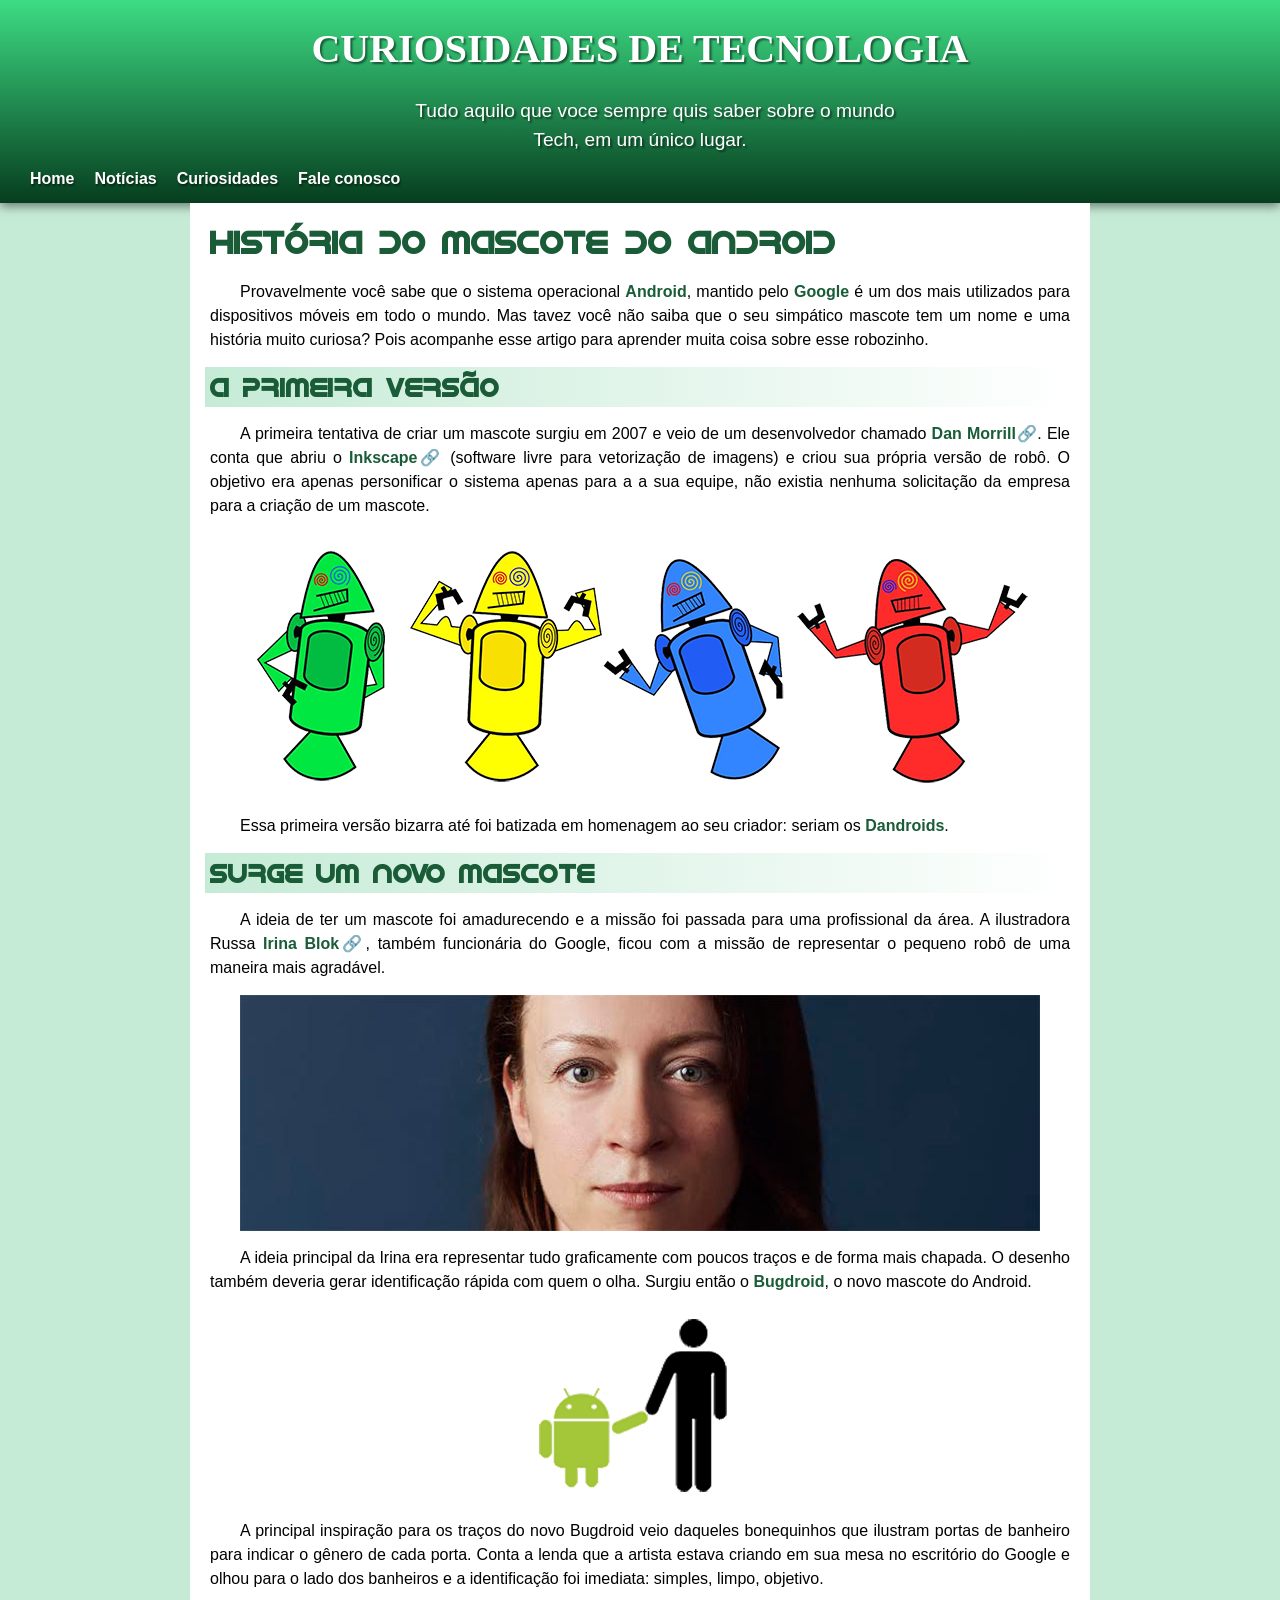
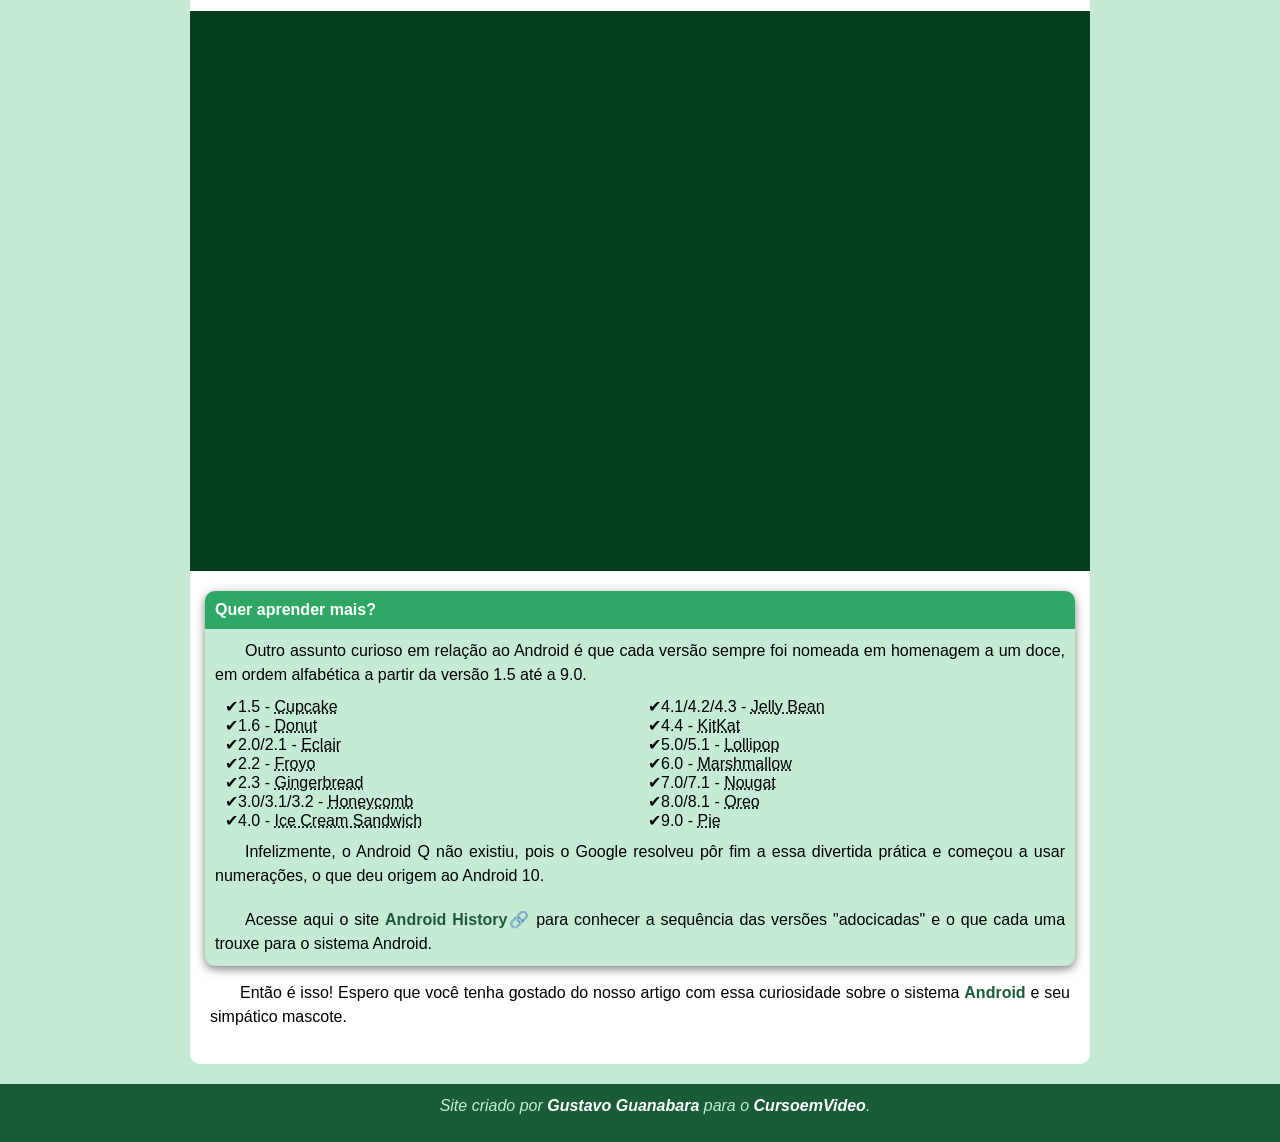
<file: desafios/primeiro/index.html>
<!DOCTYPE html>
<html lang="pt-br">
<head>
    <meta charset="UTF-8">
    <meta name="viewport" content="width=device-width, initial-scale=1.0">
    <title>Projeto Desafio</title>
    <link rel="shortcut icon" href="/imagens/favicon.ico" type="image/x-icon">
    <link rel="stylesheet" href="style.css">
</head>
<body>
    <header>
        <h1>CURIOSIDADES DE TECNOLOGIA</h1>
        <p id="descricao">Tudo aquilo que voce sempre quis saber sobre o mundo<br>Tech, em um único lugar.</p>
        <nav>
            <ul>
                <li><a href="#">Home</a></li>
                <li><a href="#">Notícias</a></li>
                <li><a href="#">Curiosidades</a></li>
                <li><a href="#">Fale conosco</a></li>
            </ul>
        </nav>
    </header>
    <main>
        <article>
            <h2 class="fonte">História do Mascote do Android</h2>
            <p>Provavelmente você sabe que o sistema operacional <span>Android</span>, mantido pelo <span>Google</span> é um dos mais utilizados para dispositivos móveis em todo o mundo. Mas tavez você não saiba que o seu simpático mascote tem um nome e uma história muito curiosa? Pois acompanhe esse artigo para aprender muita coisa sobre esse robozinho.</p>
            <h3 class="fonte">A primeira versão</h3>
            <p>A primeira tentativa de criar um mascote surgiu em 2007 e veio de um desenvolvedor chamado <a class="especial" href="https://pt.wikipedia.org/wiki/Dan_Morrill" target="_blank" rel="noopener noreferrer">Dan Morrill</a>. Ele conta que abriu o <a class="especial" href="https://inkscape.org/" target="_blank" rel="noopener noreferrer">Inkscape</a> (software livre para vetorização de imagens) e criou sua própria versão de robô. O objetivo era apenas personificar o sistema apenas para a a sua equipe, não existia nenhuma solicitação da empresa para a criação de um mascote.</p>
            <picture>
                <source media="(max-width: 758px)" srcset="imagens/dan-droids-pq.png">
                <img class="imgespecial" src="imagens/dan-droids.png" alt="dandroids">
            </picture>
            <p>Essa primeira versão bizarra até foi batizada em homenagem ao seu criador: seriam os <span>Dandroids</span>.</p>
            <h3 class="fonte">Surge um novo mascote</h3>
            <p>A ideia de ter um mascote foi amadurecendo e a missão foi passada para uma profissional da área. A ilustradora Russa <a class="especial" href="https://pt.wikipedia.org/wiki/Irina_Blok" target="_blank" rel="noopener noreferrer">Irina Blok</a>, também funcionária do Google, ficou com a missão de representar o pequeno robô de uma maneira mais agradável.</p>
            <picture>
                <source media="(max-width: 758px)" srcset="imagens/irina-blok-pq.jpg">
                <img class="imgespecial" src="imagens/irina-blok.jpg" alt="Irina">
            </picture>
            <p>A ideia principal da Irina era representar tudo graficamente com poucos traços e de forma mais chapada. O desenho também deveria gerar identificação rápida com quem o olha. Surgiu então o <span>Bugdroid</span>, o novo mascote do Android.</p>
            <img id="imgbug" src="imagens/bugdroid.png" alt="bugdroid">
            <p>A principal inspiração para os traços do novo Bugdroid veio daqueles bonequinhos que ilustram portas de banheiro para indicar o gênero de cada porta. Conta a lenda que a artista estava criando em sua mesa no escritório do Google e olhou para o lado dos banheiros e a identificação foi imediata: simples, limpo, objetivo.</p>
            <div class="video">
               <iframe
                    width="560"
                    height="315"
                    src="https://www.youtube-nocookie.com/embed/l2UDgpLz20M"
                    title="YouTube video player"
                    frameborder="0"
                    allow="accelerometer; autoplay; clipboard-write; encrypted-media; gyroscope; picture-in-picture; web-share"
                    allowfullscreen>
                </iframe>
            </div>
            <aside>
                <h4>Quer aprender mais?</h4>
                <p>Outro assunto curioso em relação ao Android é que cada versão sempre foi nomeada em homenagem a um doce, em ordem alfabética a partir da versão 1.5 até a 9.0.</p>
                <ul>
                    <li>1.5 - <abbr title="Bolo de copo">Cupcake</abbr></li>
                    <li>1.6 - <abbr title="Rosquinha">Donut</abbr></li>  
                    <li>2.0/2.1 - <abbr title="Bomba">Eclair</abbr></li>
                    <li>2.2 - <abbr title="Iogurte Congelado">Froyo</abbr></li>
                    <li>2.3 - <abbr title="Biscoito de Gengibre">Gingerbread</abbr></li>
                    <li>3.0/3.1/3.2 - <abbr title="Favo de Mel">Honeycomb</abbr></li>
                    <li>4.0 - <abbr title="Sanduíche de sorvete">Ice Cream Sandwich</abbr></li>
                    <li>4.1/4.2/4.3 - <abbr title="Jujuba">Jelly Bean</abbr></li>
                    <li>4.4 - <abbr title="KitKat">KitKat</abbr></li>
                    <li>5.0/5.1 - <abbr title="Pirulito">Lollipop</abbr></li>
                    <li>6.0 - <abbr title="Marshmallow">Marshmallow</abbr></li>
                    <li>7.0/7.1 - <abbr title="Torrone">Nougat</abbr></li>
                    <li>8.0/8.1 - <abbr title="">Oreo</abbr></li>
                    <li>9.0 - <abbr title="Torta">Pie</abbr></li>  
                </ul>
                <p>Infelizmente, o Android Q não existiu, pois o Google resolveu pôr fim a essa divertida prática e começou a usar numerações, o que deu origem ao Android 10.</p>
                <p>Acesse aqui o site <a  class="especial" href="https://en.wikipedia.org/wiki/Android_version_history" target="_blank" rel="noopener noreferrer">Android History</a> para conhecer a sequência das versões "adocicadas" e o que cada uma trouxe para o sistema Android.</p>
            </aside>
            <p style="padding-bottom: 35px;">Então é isso! Espero que você tenha gostado do nosso artigo com essa curiosidade sobre o sistema <span>Android</span> e seu simpático mascote.</p>
        </article>
    </main>
    <footer>
        <p id="pfooter">Site criado por <span class="sfooter">Gustavo Guanabara</span> para o <span class="sfooter">CursoemVideo</span>.</p>
    </footer>


</body>
</html>
</file>
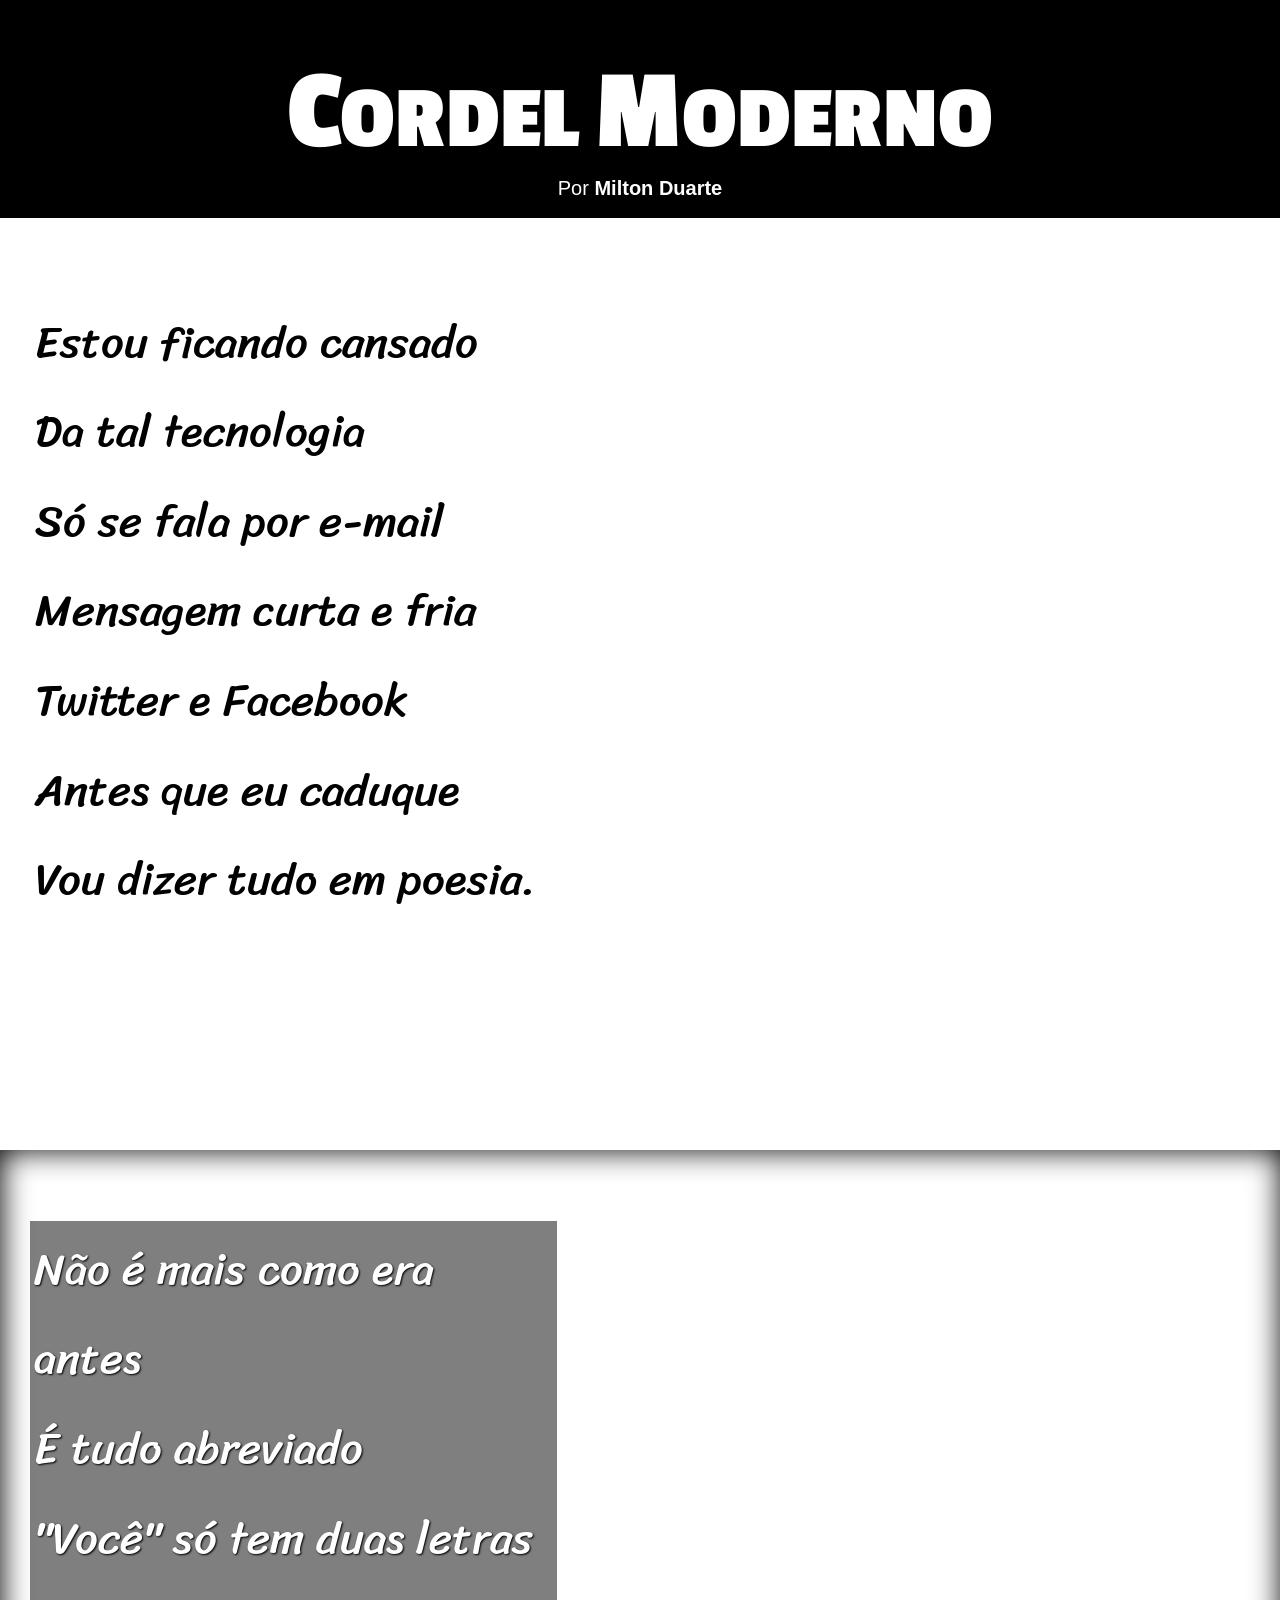
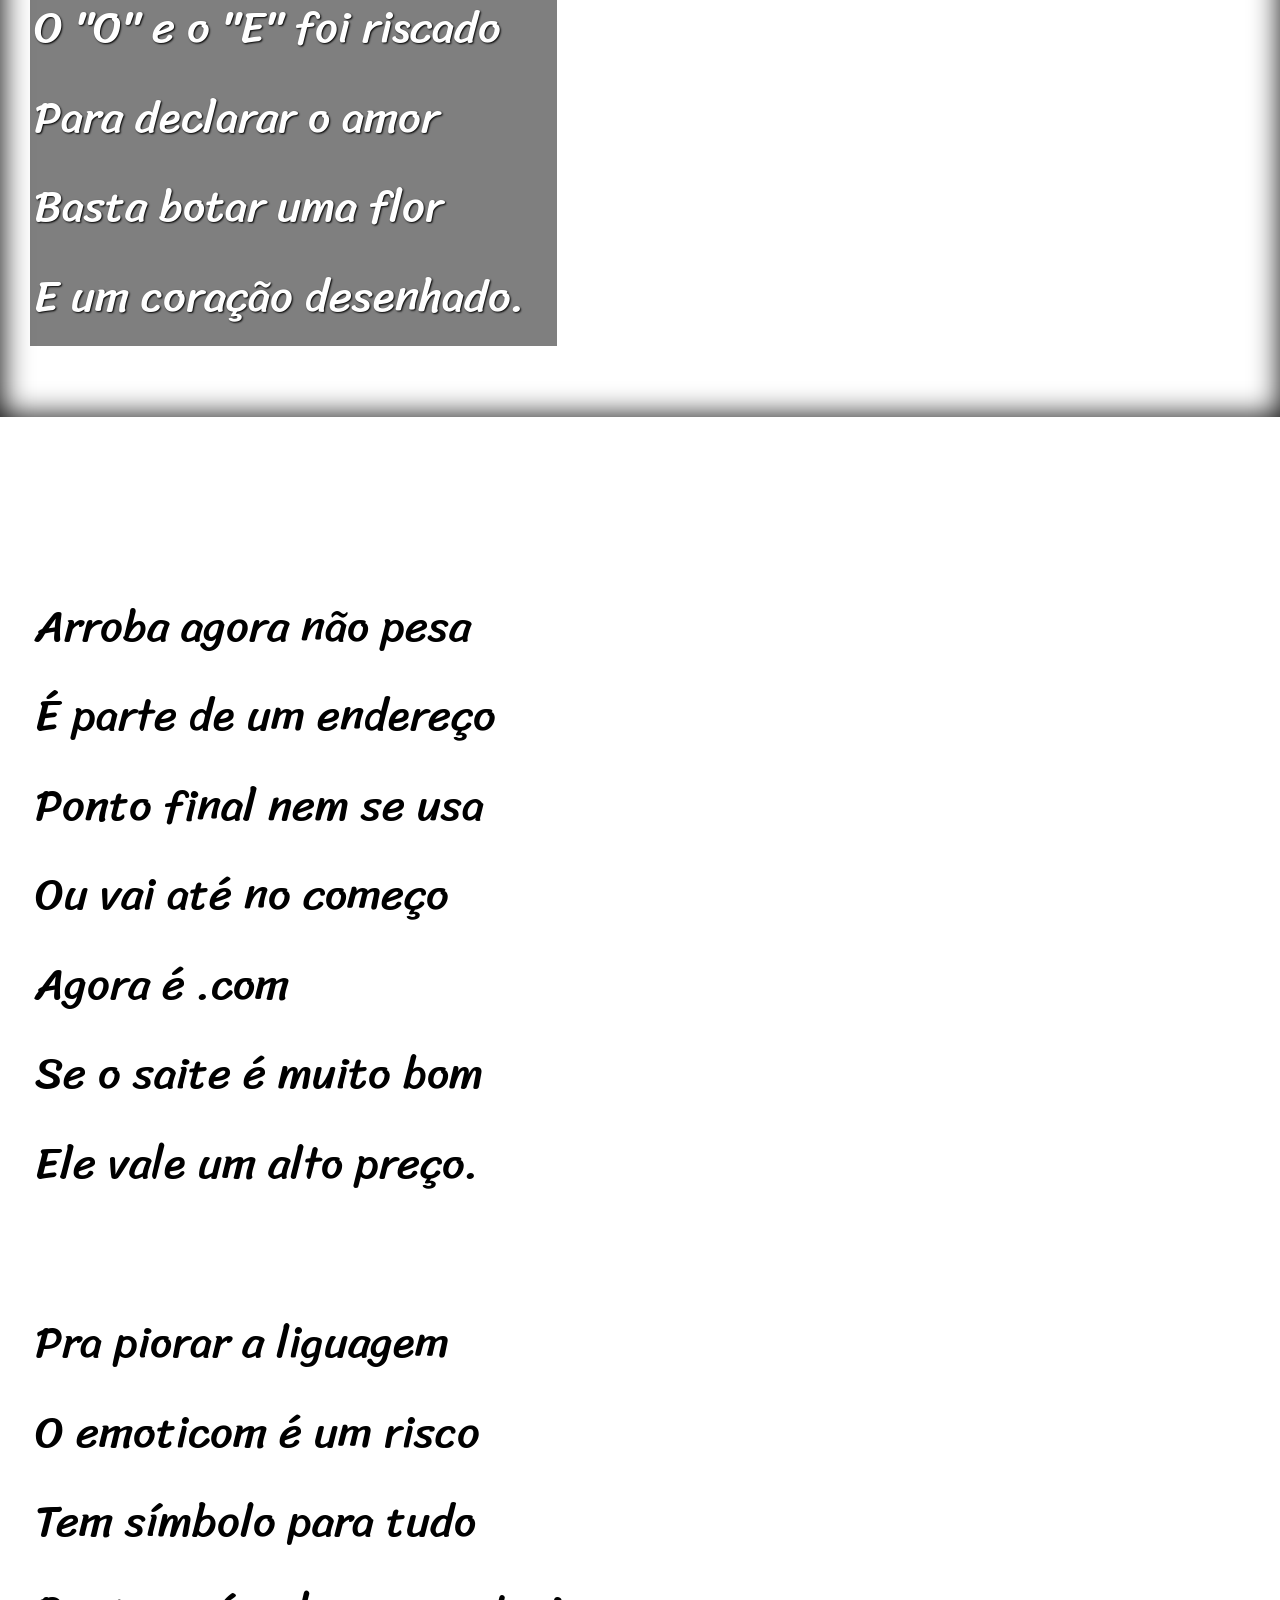
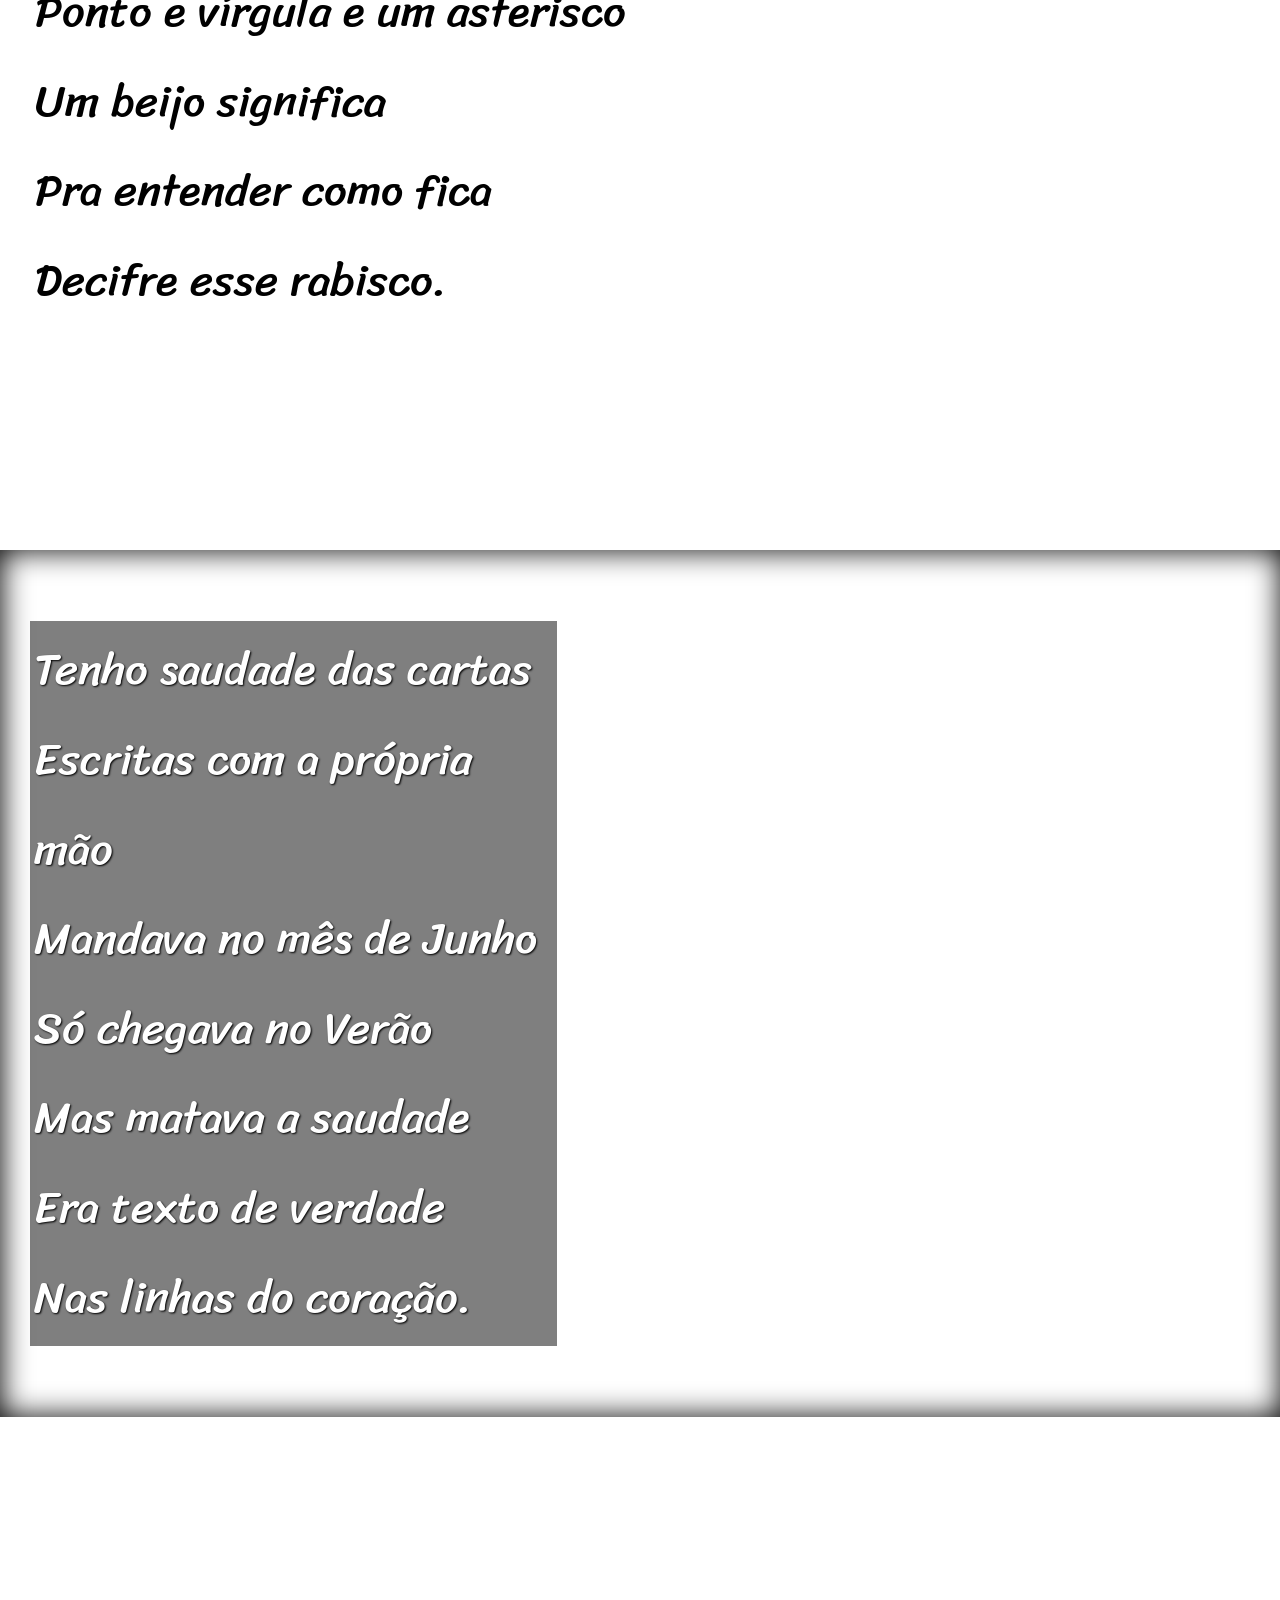
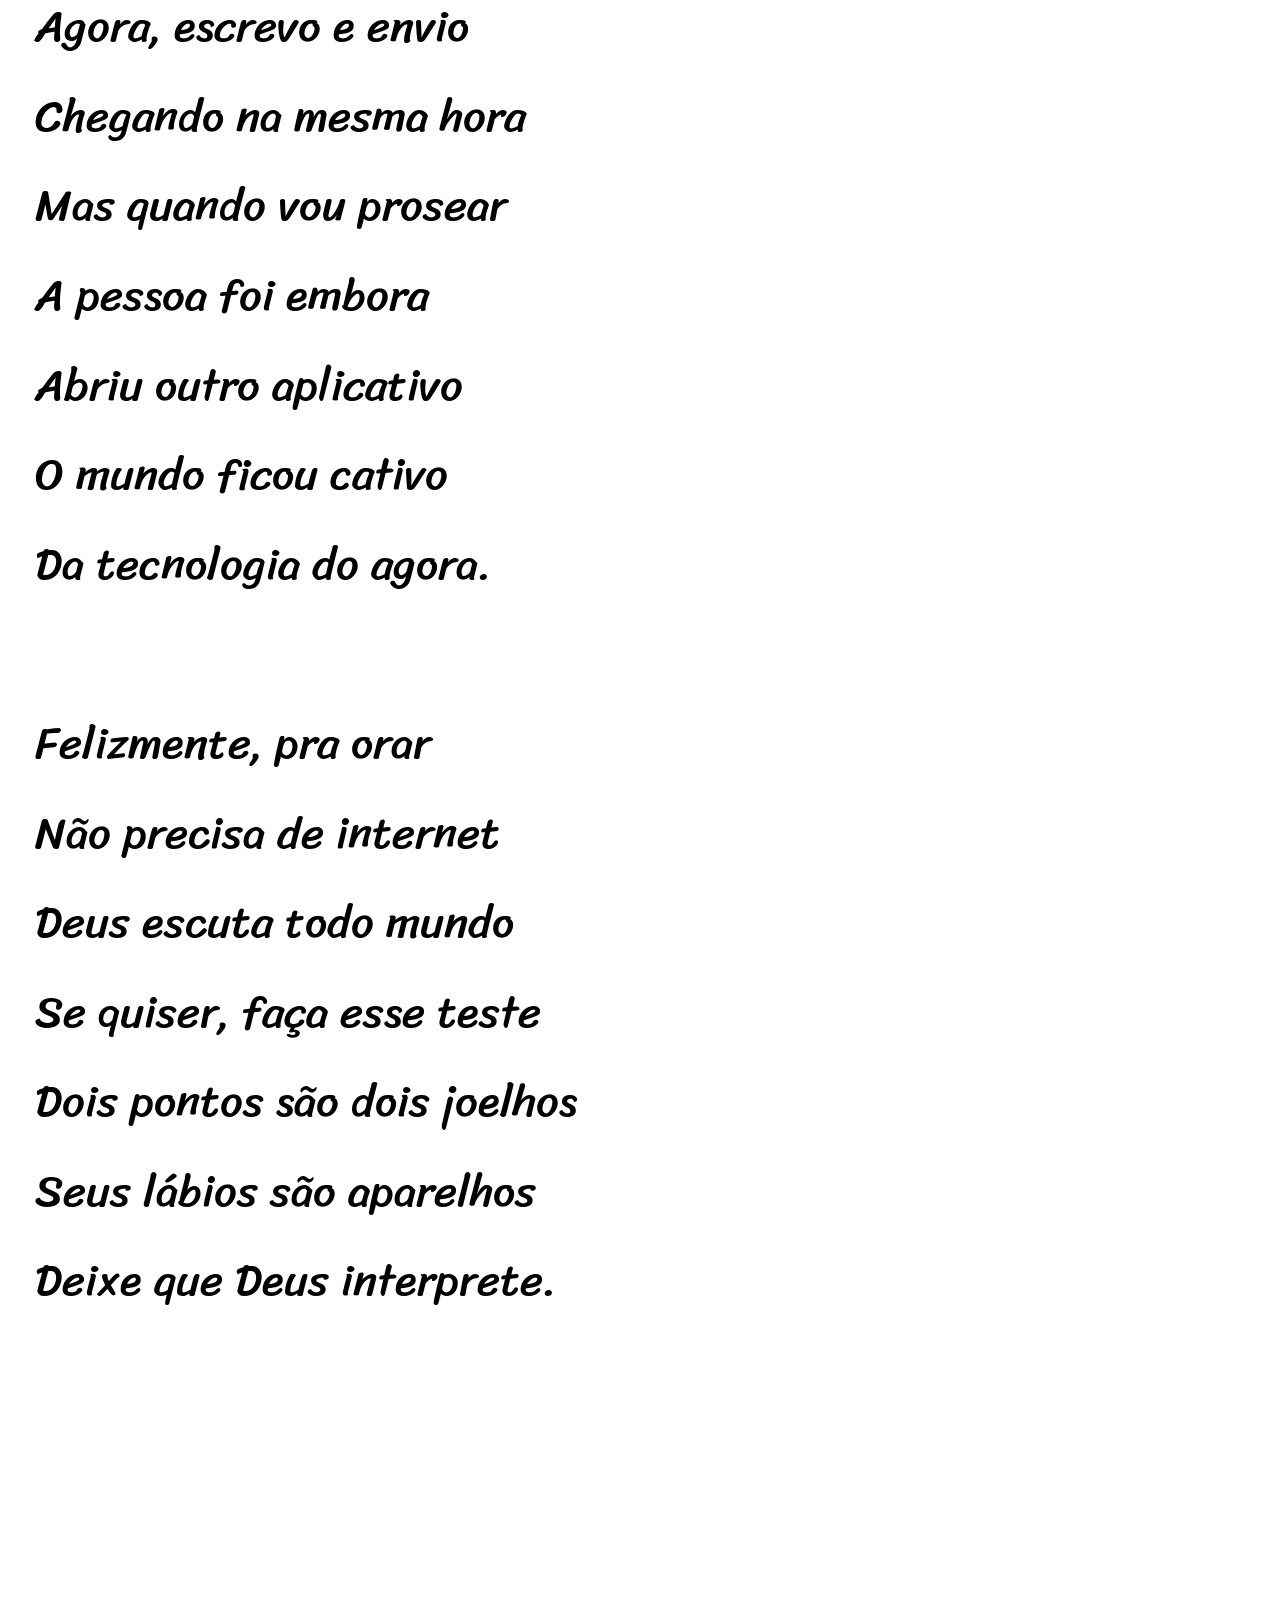
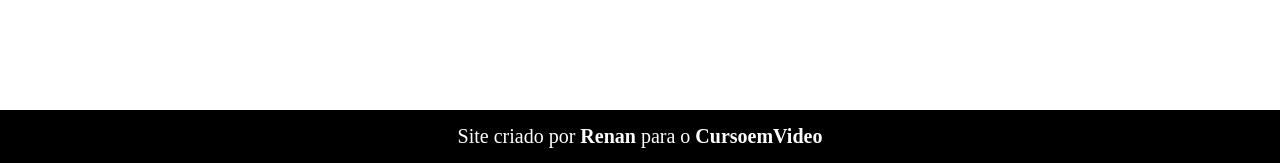
<file: desafios/segundo-cordel/index.html>
<!DOCTYPE html>
<html lang="pt-br">
<head>
    <meta charset="UTF-8">
    <meta name="viewport" content="width=device-width, initial-scale=1.0">
    <title>Cordel Moderno Renan</title>
    <link rel="stylesheet" href="style.css">
    <link rel="preconnect" href="https://fonts.googleapis.com">
    <link rel="preconnect" href="https://fonts.gstatic.com" crossorigin>
    <link href="https://fonts.googleapis.com/css2?family=Passion+One:wght@400;700;900&display=swap" rel="stylesheet">
    <link rel="preconnect" href="https://fonts.googleapis.com">
    <link rel="preconnect" href="https://fonts.gstatic.com" crossorigin>
    <link href="https://fonts.googleapis.com/css2?family=Passion+One:wght@400;700;900&family=Sriracha&display=swap" rel="stylesheet">
</head>
<body>
   <header>
        <h1><span class="maior">C</span>ORDEL <span class="maior">M</span>ODERNO</h1>
        <p id="autor">Por <a href="https://www.recantodasletras.com.br/poesias/3186743" target="_blank">Milton Duarte</a></p>
   </header> 



   <main>
        <div>
            <p>
                Estou ficando cansado <br>
                Da tal tecnologia <br>
                Só se fala por e-mail <br>
                Mensagem curta e fria <br>
                Twitter e Facebook <br>
                Antes que eu caduque <br>
                Vou dizer tudo em poesia.
            </p>
        </div>
        <div class="fundo" id="f1">
            <p class="escuro">
                Não é mais como era antes <br>
                É tudo abreviado <br>
                "Você" só tem duas letras <br>
                O "O" e o "E" foi riscado <br>
                Para declarar o amor <br>
                Basta botar uma flor <br>
                E um coração desenhado.
            </p>
        </div>
        <div>
            <p>
                Arroba agora não pesa <br>
                É parte de um endereço <br>
                Ponto final nem se usa <br>
                Ou vai até no começo <br>
                Agora é .com <br>
                Se o saite é muito bom <br>
                Ele vale um alto preço.
                <br> <br>
                Pra piorar a liguagem <br>
                O emoticom é um risco <br>
                Tem símbolo para tudo <br>
                Ponto e vírgula e um asterisco <br>
                Um beijo significa <br>
                Pra entender como fica <br>
                Decifre esse rabisco. <br>
            </p>
        </div>
        <div class="fundo" id="f2">
            <p class="escuro">
                Tenho saudade das cartas <br>
                Escritas com a própria mão <br>
                Mandava no mês de Junho <br>
                Só chegava no Verão <br>
                Mas matava a saudade <br>
                Era texto de verdade <br>
                Nas linhas do coração.
            </p>
        </div>
        <div>
            <p>
                Agora, escrevo e envio <br>
                Chegando na mesma hora <br>
                Mas quando vou prosear <br>
                A pessoa foi embora <br>
                Abriu outro aplicativo <br>
                O mundo ficou cativo <br>
                Da tecnologia do agora.
                <br> <br>
                Felizmente, pra orar <br>
                Não precisa de internet <br>
                Deus escuta todo mundo <br>
                Se quiser, faça esse teste <br>
                Dois pontos são dois joelhos <br>
                Seus lábios são aparelhos <br>
                Deixe que Deus interprete.
            </p>
        </div>
   </main>



   <footer>
        <p>Site criado por <a href="https://github.com/prabrisa" target="_blank">Renan</a> para o <a href="https://www.cursoemvideo.com/" target="_blank">CursoemVideo</a></p>
   </footer>
</body>
</html>
</file>
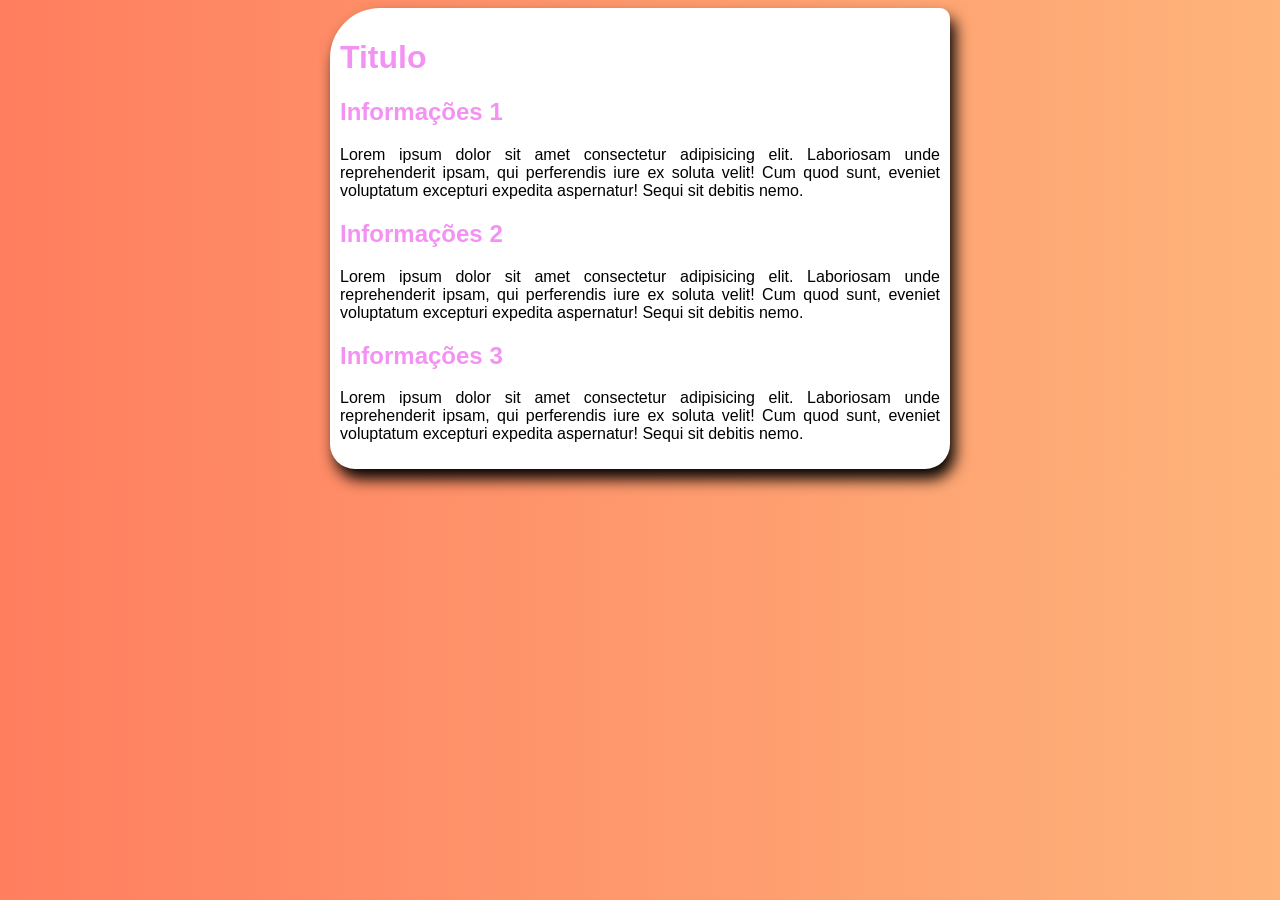
<file: exercicios/aula 13 gustavo gunaraoaba/index.html>
<!DOCTYPE html>
<html lang="en">
<head>
    <meta charset="UTF-8">
    <meta name="viewport" content="width=device-width, initial-scale=1.0">
    <title>Document</title>
    <link rel="stylesheet" href="style.css">
</head>
<body>
    <main>
        <h1>Titulo</h1>
        <h2>Informações 1</h2>
        <p>Lorem ipsum dolor sit amet consectetur adipisicing elit. Laboriosam unde reprehenderit ipsam, qui perferendis iure ex soluta velit! Cum quod sunt, eveniet voluptatum excepturi expedita aspernatur! Sequi sit debitis nemo.</p>
        <h2>Informações 2</h2>
        <p>Lorem ipsum dolor sit amet consectetur adipisicing elit. Laboriosam unde reprehenderit ipsam, qui perferendis iure ex soluta velit! Cum quod sunt, eveniet voluptatum excepturi expedita aspernatur! Sequi sit debitis nemo.</p>
        <h2>Informações 3</h2>
        <p>Lorem ipsum dolor sit amet consectetur adipisicing elit. Laboriosam unde reprehenderit ipsam, qui perferendis iure ex soluta velit! Cum quod sunt, eveniet voluptatum excepturi expedita aspernatur! Sequi sit debitis nemo.</p>
    </main>
</body>
</html>
</file>
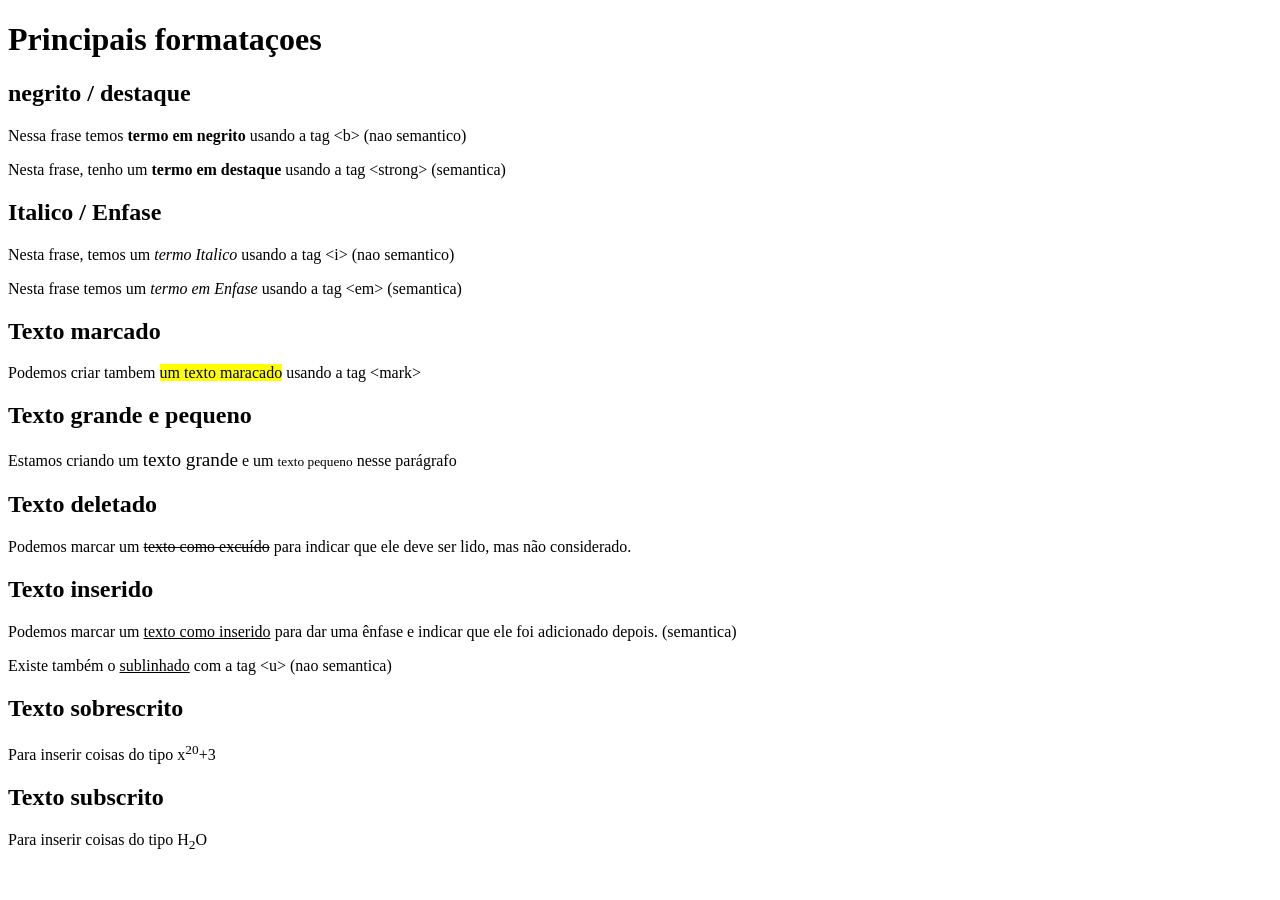
<file: exercicios/ex008/index.html>
<!DOCTYPE html>
<html lang="en">
<head>
    <meta charset="UTF-8">
    <meta name="viewport" content="width=device-width, initial-scale=1.0">
    <title>Document</title>
</head>
<body>
    <h1>Principais formataçoes</h1>
    <h2>negrito / destaque</h2>
    <p>Nessa frase temos <b>termo em negrito</b> usando a tag &lt;b&gt; (nao semantico)</p>
    <p>Nesta frase, tenho um <strong>termo em destaque</strong> usando a tag &lt;strong&gt; (semantica)</p>
    <h2>Italico / Enfase</h2>
    <p>Nesta frase, temos um <i>termo Italico</i> usando a tag &lt;i&gt; (nao semantico)</p>
    <p>Nesta frase temos um <em>termo em Enfase</em> usando a tag &lt;em&gt; (semantica)</p>
    <h2>Texto marcado</h2>
    <p>Podemos criar tambem <mark>um texto maracado</mark> usando a tag &lt;mark&gt;</p>
    <h2>Texto grande e pequeno</h2>
    <p>Estamos criando um <big>texto grande</big> e um <small>texto pequeno</small> nesse parágrafo</p>
    <h2>Texto deletado</h2>
    <p>Podemos marcar um <del>texto como excuído</del> para indicar que ele deve ser lido, mas não considerado.</p>
    <h2>Texto inserido</h2>
    <p>Podemos marcar um <ins>texto como inserido</ins> para dar uma ênfase e indicar que ele foi adicionado depois. (semantica)</p>
    <p>Existe também o <u>sublinhado</u> com a tag &lt;u&gt; (nao semantica)</p>
    <h2>Texto sobrescrito</h2>
    <p>Para inserir coisas do tipo x<sup>20</sup>+3</p>
    <h2>Texto subscrito</h2>
    <p>Para inserir coisas do tipo H<sub>2</sub>O</p>
</body>
</html>
</file>
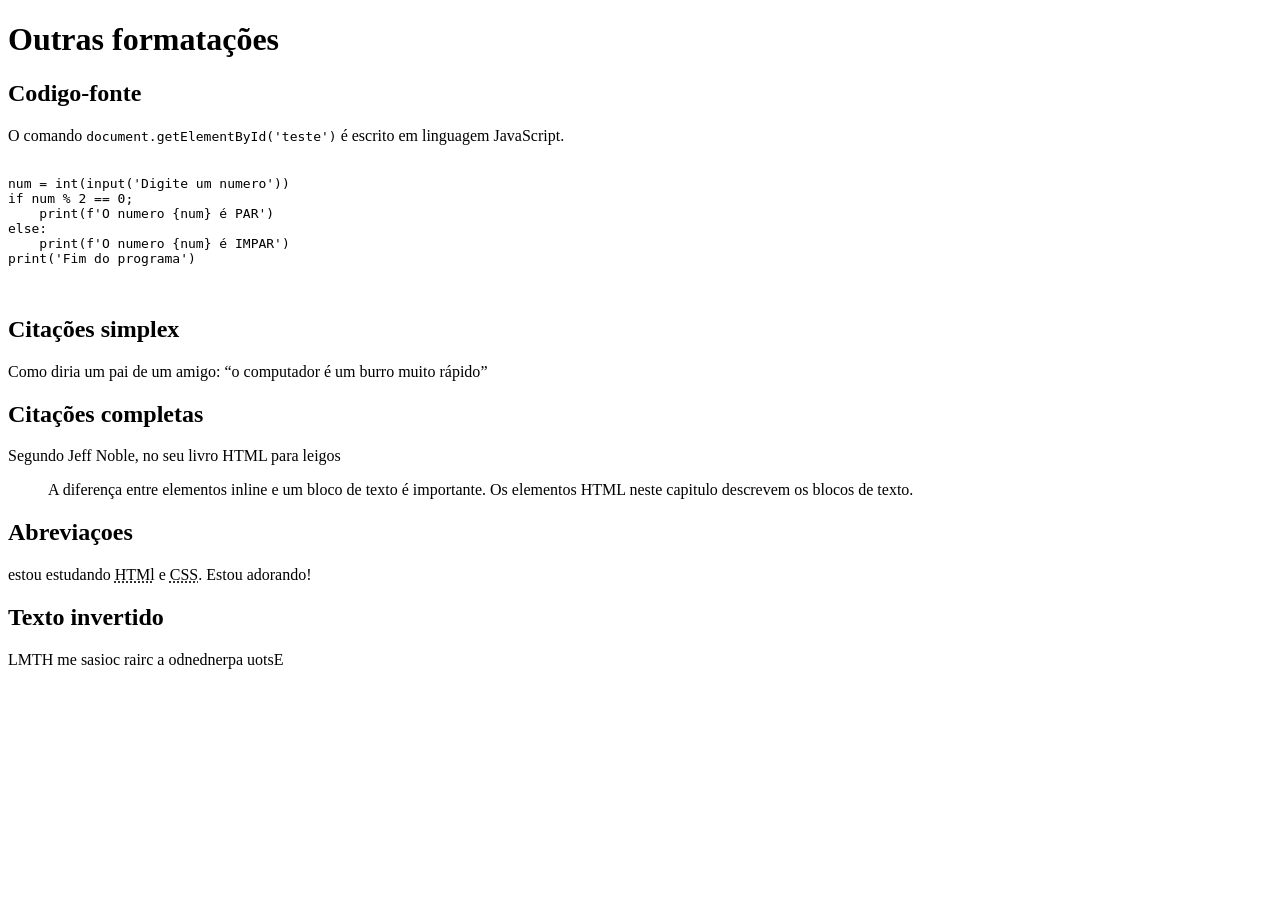
<file: exercicios/ex009/index.html>
<!DOCTYPE html>
<html lang="en">
<head>
    <meta charset="UTF-8">
    <meta name="viewport" content="width=device-width, initial-scale=1.0">
    <title>Document</title>
</head>
<body>
    <h1>Outras formatações</h1>
    <h2>Codigo-fonte</h2>
    <p>O comando <code>document.getElementById('teste')</code> é escrito em linguagem JavaScript.</p>
    <pre>
        <code>
num = int(input('Digite um numero'))
if num % 2 == 0;
    print(f'O numero {num} é PAR')
else:
    print(f'O numero {num} é IMPAR')
print('Fim do programa')
        </code>
    </pre>
    <h2>Citações simplex</h2>
    <p>Como diria um pai de um amigo: <q>o computador é um burro muito rápido</q></p>
    <h2>Citações completas</h2>
    <p>Segundo Jeff Noble, no seu livro HTML para leigos</p>
    <blockquote>
        A diferença entre elementos inline e um bloco de texto é importante. Os elementos HTML neste capitulo descrevem os blocos de texto.
    </blockquote>
    <h2>Abreviaçoes</h2>
    <p>estou estudando <abbr title="HyperText Markup Language">HTMl</abbr> e <abbr title="Cascading Style Sheets">CSS</abbr>. Estou adorando!</p>
    <h2>Texto invertido</h2>
    <p><bdo dir="rtl">Estou aprendendo a criar coisas em HTML</bdo></p>
</body>
</html>
</file>
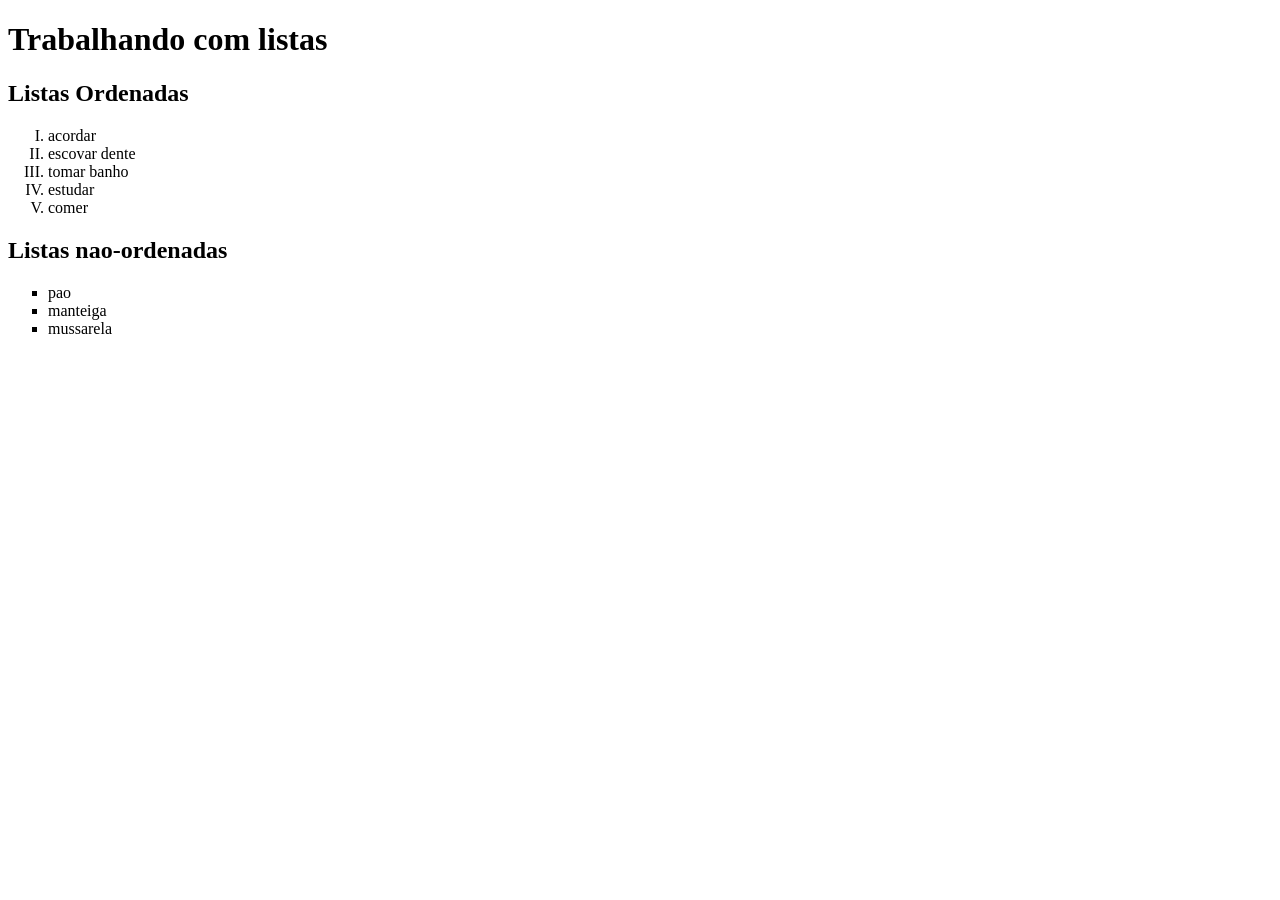
<file: exercicios/ex010/index.html>
<!DOCTYPE html>
<html lang="en">
<head>
    <meta charset="UTF-8">
    <meta name="viewport" content="width=device-width, initial-scale=1.0">
    <title>Listas</title>
</head>
<body>
    <h1>Trabalhando com listas</h1>
    <h2>Listas Ordenadas</h2>
    <ol type="I"> 
        <li>acordar</li>
        <li>escovar dente</li>
        <li>tomar banho</li>
        <li>estudar</li>
        <li>comer</li>
    </ol>
    <h2>Listas nao-ordenadas</h2>
    <ul type="square">
        <li>pao</li>
        <li>manteiga</li>
        <li>mussarela</li>
    </ul>
</body>
</html>
</file>
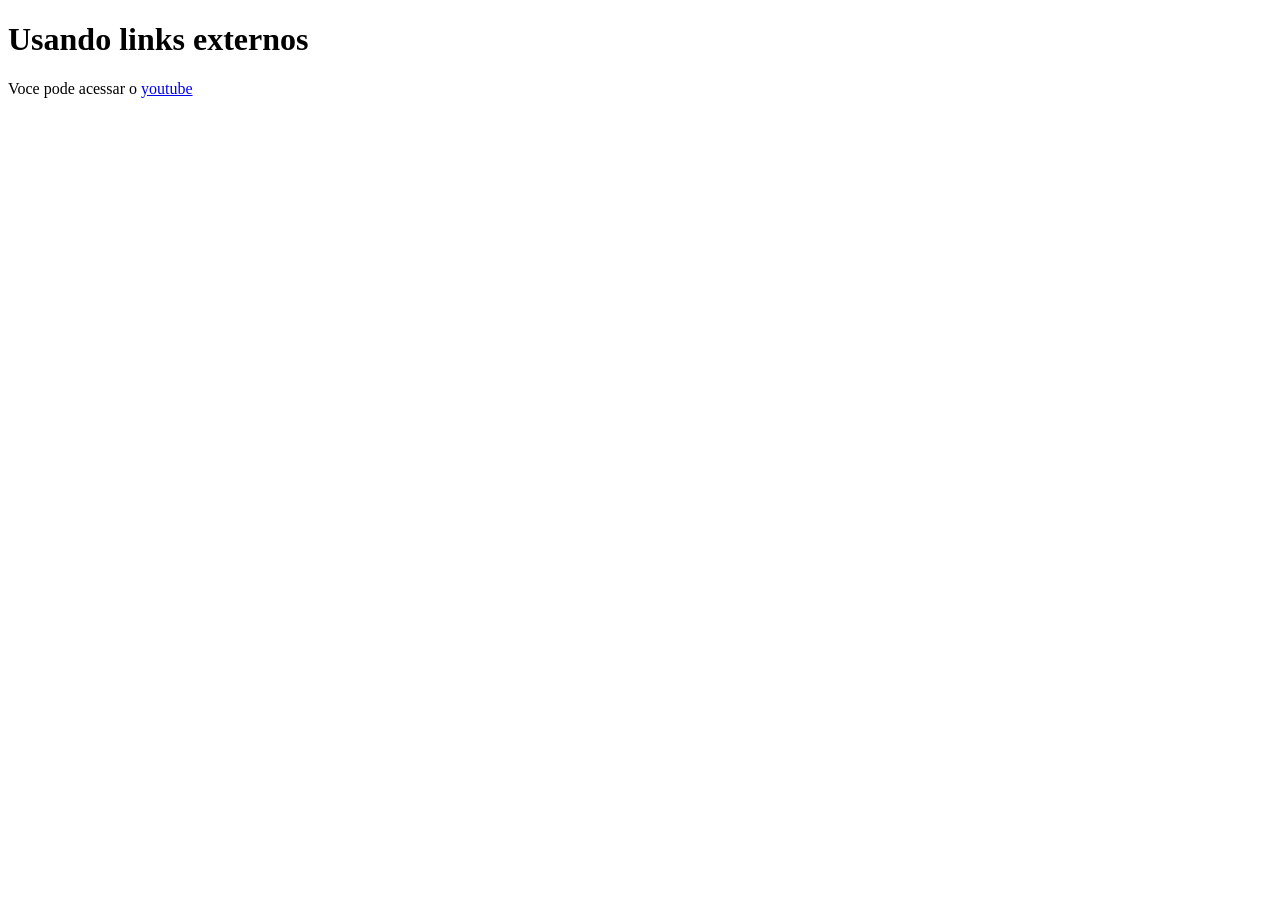
<file: exercicios/ex011/index.html>
<!DOCTYPE html>
<html lang="en">
<head>
    <meta charset="UTF-8">
    <meta name="viewport" content="width=device-width, initial-scale=1.0">
    <title>Document</title>
</head>
<body>
    <h1>Usando links externos</h1>
    <p>Voce pode acessar o <a href="https://www.youtube.com/?gl=BR&hl=pt" target="_blank" rel="external">youtube</a></p>
</body>
</html>
</file>
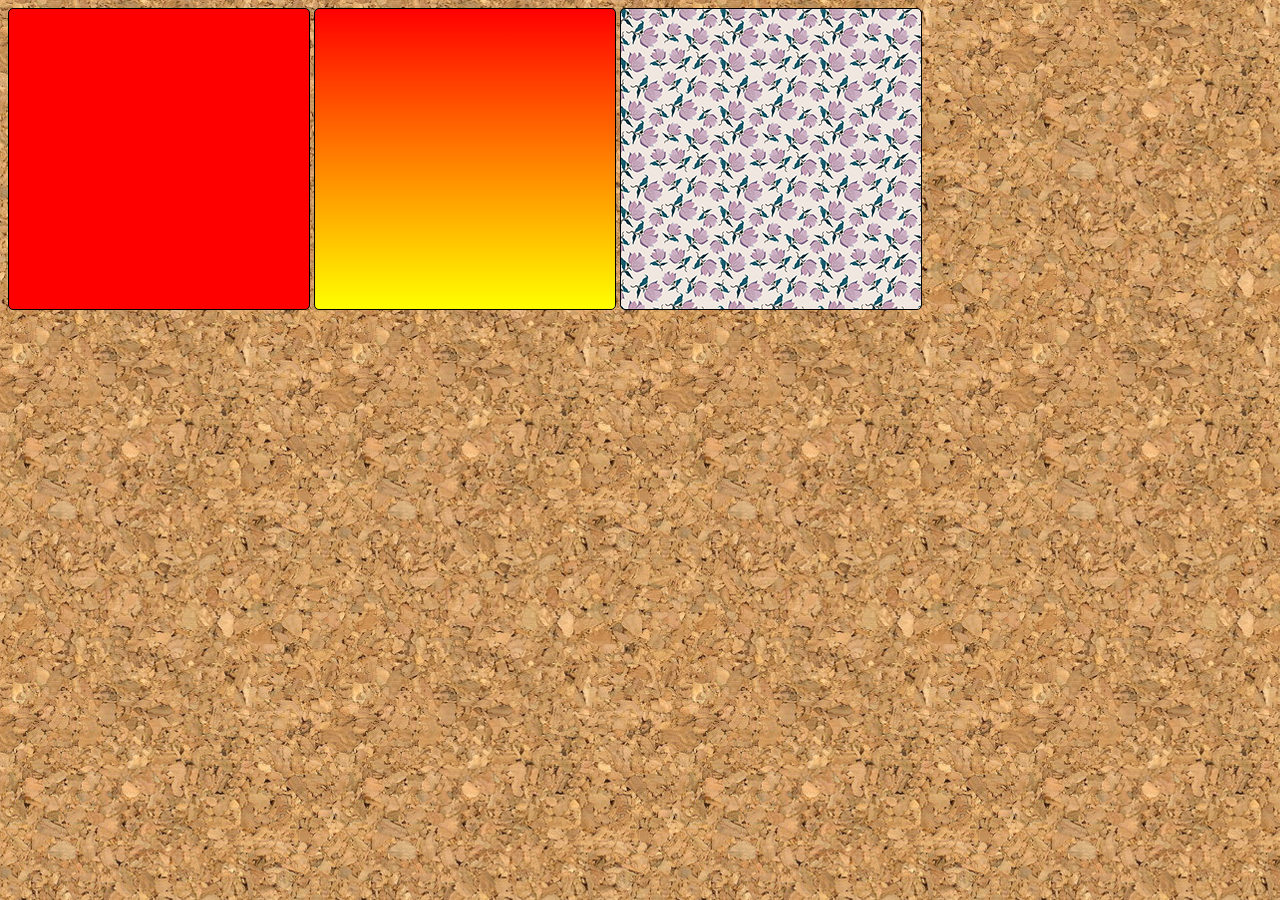
<file: exercicios/ex22 - modulo 3/index.html>
<!DOCTYPE html>
<html lang="pt-br">
<head>
    <meta charset="UTF-8">
    <meta name="viewport" content="width=device-width, initial-scale=1.0">
    <title>Imagens</title>
    <style>
        body {
            background-image: url('imagens/wallpaper001.jpg');
        }
        .quadrado {
            display: inline-block;
            border: 1px solid black;
            border-radius: 5px;
            width: 300px;
            height: 300px;
        }
        #q1 {
            background-color: red;
        }
        #q2 {
            background-image: linear-gradient(to bottom, red, yellow);
        }
        #q3 {
            background-image: url('imagens/pattern003.png');
        }
    </style>
</head>
<body>
    <div class="quadrado" id="q1"></div>
    <div class="quadrado" id="q2"></div>
    <div class="quadrado" id="q3"></div>
</body>
</html>
</file>
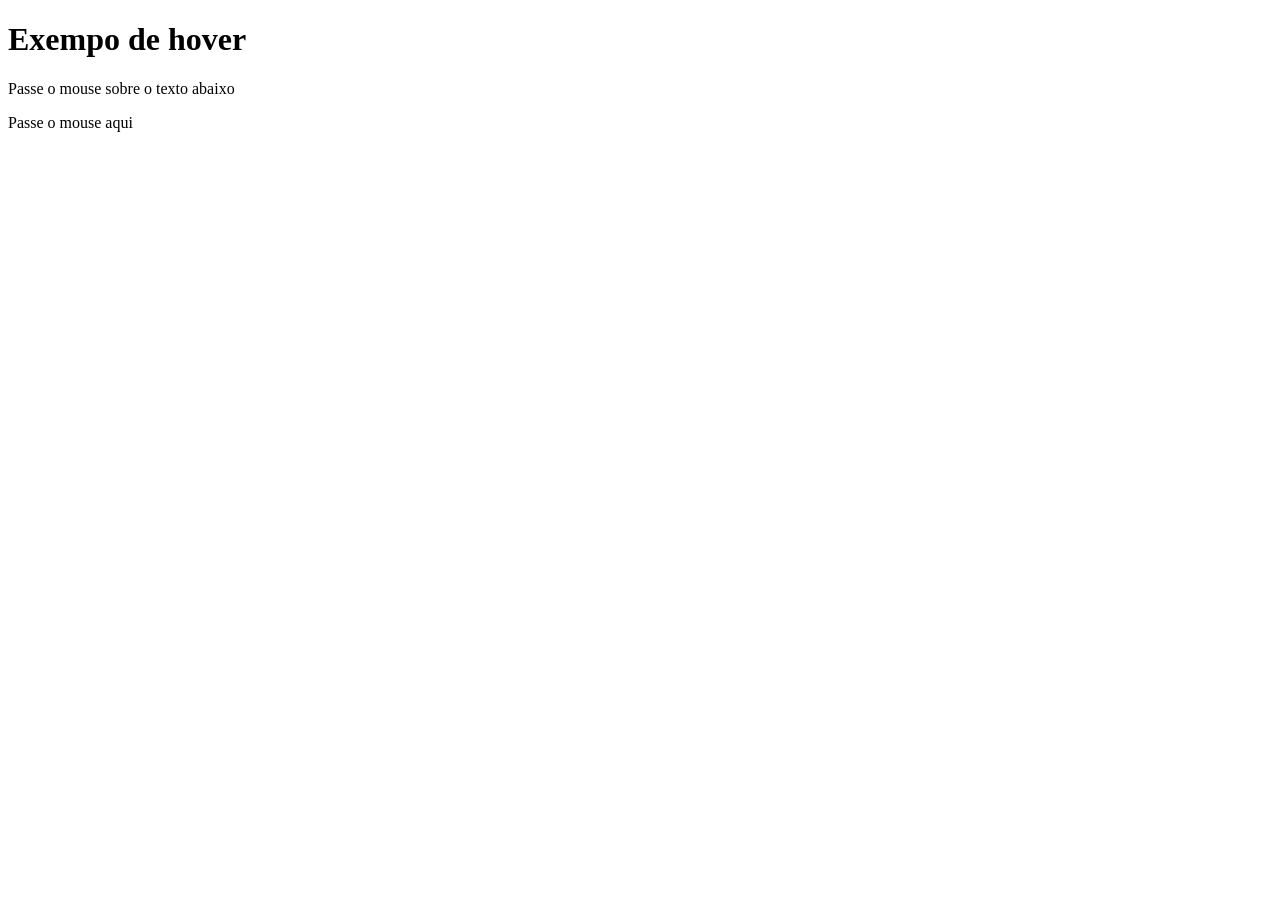
<file: exercicios/ex de pseudo/hover.html>
<!DOCTYPE html>
<html lang="pt-br">
<head>
    <meta charset="UTF-8">
    <meta name="viewport" content="width=device-width, initial-scale=1.0">
    <title>Document</title>
    <style>
        div {
            width: 150px;
        }
        div > p {
            display: none;
        }

        div:hover > p {
            display: block;
            color: rosybrown;
        }

        div:hover {
            color: royalblue;
        }

        /*
        Hover => quando passar o mouse
        display: none => esconde o elemento
        display: block => mostra o elemento
        div > p => seleciona o elemento p que é filho direto do elemento div
        */
    </style>
</head>
<body>
    <h1>Exempo de hover</h1>
    <p>Passe o mouse sobre o texto abaixo</p>
    <div>
        Passe o mouse aqui
        <p>Texto escondido</p>
    </div>
</body>
</html>
</file>
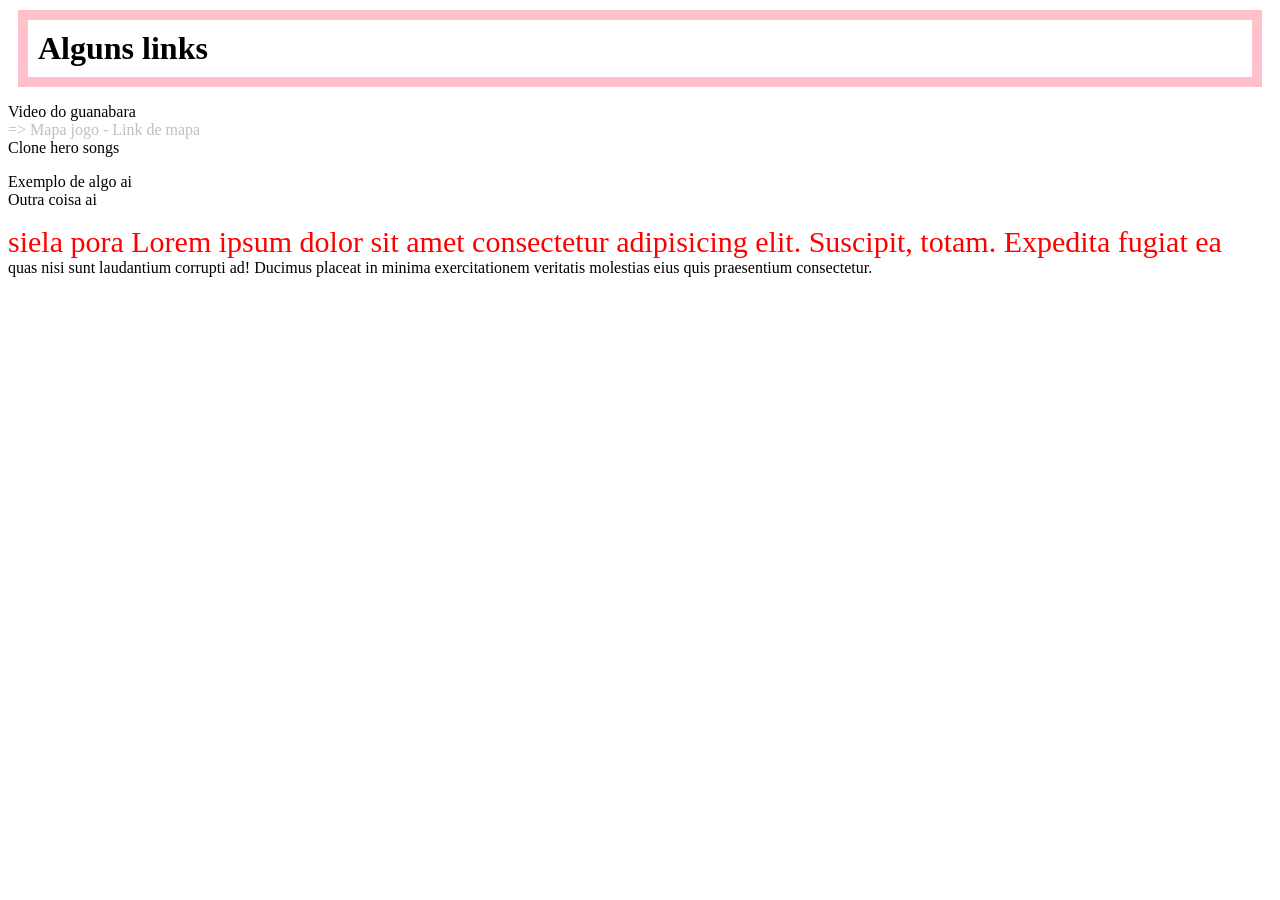
<file: exercicios/ex de pseudo/links.html>
<!DOCTYPE html>
<html lang="pt-br">
<head>
    <meta charset="UTF-8">
    <meta name="viewport" content="width=device-width, initial-scale=1.0">
    <title>Document</title>
</head>
<style>
    /*
    : => pseudo classe
    :: => pseudo elemento
    # => id
    . => class

    Pseudo classe => é um estado do elemento, ou seja, quando o elemento estiver em um estado específico, a pseudo classe é ativada
    Pseudo elemento => é um elemento que é criado a partir de um elemento existente

    pseudo classe:
    hover => quando passar o mouse sobre o elemento
    active => quando clicar no elemento
    visited => quando o link ja foi visitado

    pseudo elemento:
    before => cria um elemento antes do elemento selecionado
    after => cria um elemento depois do elemento selecionado

    target="-blank" => abre o link em uma nova aba
    */

    h1 {
        margin: 10px 10px 10px 10px;
        border: 10px solid pink;
        padding: 10px 10px 10px 10px;
    }
    div {
        display: flow-root;
    }

    ul{
        padding: 0;
    }

    li {
        list-style: none;
    }
    
    a {
        color: black;
        text-decoration: none;
    }
    a:visited {
        color: gray;
    }

    a:hover {
        color: seagreen;
        text-decoration: underline;
    }
    a:active {
        color: aquamarine;
    }

    #jogo::before {
        content: '=> ';
    }
    #jogo {
        color : silver;
    }
    #jogo:hover {
        color: slateblue;
    }
    
    #jogo::after {
        content: ' - Link de mapa';
    }
    p:hover {
        color: blue;
    }
    p::first-line {
        font-size: 30px;
        color: red;
    }
    
    

</style>
<body>
    <h1>Alguns links</h1>
    <ul>
        <li><a target="_blank" href="https://www.youtube.com/watch?v=vMlrcOVr7po&list=PLHz_AreHm4dlUpEXkY1AyVLQGcpSgVF8s&index=22">Video do guanabara</a></li>
        <li><a id="jogo" target="_blank" href="https://mapgenie.io/">Mapa jogo</a></li>
        <li><a target="_blank" href="https://docs.google.com/spreadsheets/d/13B823ukxdVMocowo1s5XnT3tzciOfruhUVePENKc01o/edit?gid=1870223413#gid=1870223413">Clone hero songs</a></li>
    </ul>
    <div class="especial">Exemplo de algo ai</div>
    <div>Outra coisa ai</div>
    <p>siela pora Lorem ipsum dolor sit amet consectetur adipisicing elit. Suscipit, totam. Expedita fugiat ea quas nisi sunt laudantium corrupti ad! Ducimus placeat in minima exercitationem veritatis molestias eius quis praesentium consectetur.</p>
</body>
</html>
</file>
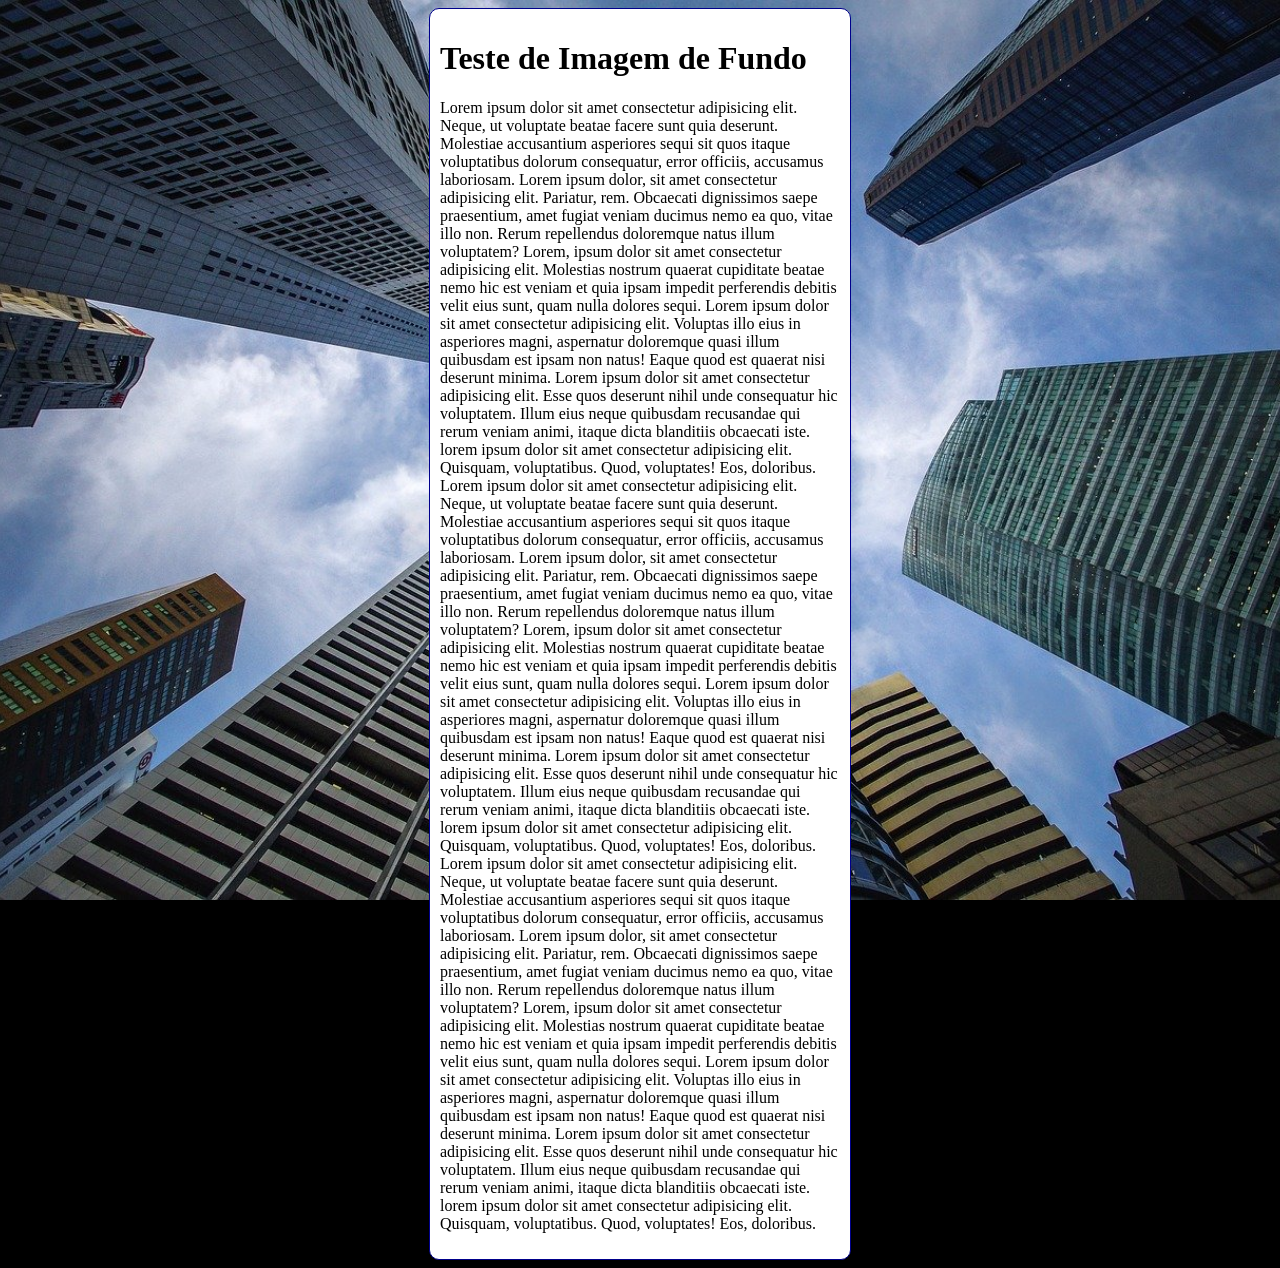
<file: exercicios/ex22 - modulo 3/index2.html>
<!DOCTYPE html>
<html lang="en">
<head>
    <meta charset="UTF-8">
    <meta name="viewport" content="width=device-width, initial-scale=1.0">
    <title>Tudo de background</title>
    <style>
        body {
            /*height: 100vh;
            background-color: black;
            background-image: url('imagens/wallpaper002.jpg');
            background-position: center center;
            background-repeat: no-repeat;
            background-size: cover;
            background-attachment: fixed;*/


            /*
            * background-color: define a cor de fundo do elemento.
            * background-image: define a imagem de fundo do elemento.
            * background-position: define a posição da imagem de fundo do elemento.
            * background-repeat: define se a imagem de fundo do elemento será repetida ou não.
            * background-size: define o tamanho da imagem de fundo do elemento.
            * background-attachment: define se a imagem de fundo do elemento será fixa ou rolável.
            */


            /* Shorthand para background: define todas as propriedades de background em uma única linha. A ordem das propriedades é: background-color, background-image, background-position, background-size, background-repeat, background-attachment.
            */

            background: black url('imagens/wallpaper002.jpg') center center / cover no-repeat fixed;

            
            
        }
        main {
            background-color: white;
            max-width: 400px;
            padding: 10px;
            border: 1px solid darkblue;
            border-radius: 10px;
            margin: auto;
        }


    </style>
</head>
<body>
    <main>
        <h1>
            Teste de Imagem de Fundo
        </h1>
        <p>Lorem ipsum dolor sit amet consectetur adipisicing elit. Neque, ut voluptate beatae facere sunt quia deserunt. Molestiae accusantium asperiores sequi sit quos itaque voluptatibus dolorum consequatur, error officiis, accusamus laboriosam. Lorem ipsum dolor, sit amet consectetur adipisicing elit. Pariatur, rem. Obcaecati dignissimos saepe praesentium, amet fugiat veniam ducimus nemo ea quo, vitae illo non. Rerum repellendus doloremque natus illum voluptatem?
            Lorem, ipsum dolor sit amet consectetur adipisicing elit. Molestias nostrum quaerat cupiditate beatae nemo hic est veniam et quia ipsam impedit perferendis debitis velit eius sunt, quam nulla dolores sequi.
        Lorem ipsum dolor sit amet consectetur adipisicing elit. Voluptas illo eius in asperiores magni, aspernatur doloremque quasi illum quibusdam est ipsam non natus! Eaque quod est quaerat nisi deserunt minima. Lorem ipsum dolor sit amet consectetur adipisicing elit. Esse quos deserunt nihil unde consequatur hic voluptatem. Illum eius neque quibusdam recusandae qui rerum veniam animi, itaque dicta blanditiis obcaecati iste.
        lorem ipsum dolor sit amet consectetur adipisicing elit. Quisquam, voluptatibus. Quod, voluptates! Eos, doloribus. 
        Lorem ipsum dolor sit amet consectetur adipisicing elit. Neque, ut voluptate beatae facere sunt quia deserunt. Molestiae accusantium asperiores sequi sit quos itaque voluptatibus dolorum consequatur, error officiis, accusamus laboriosam. Lorem ipsum dolor, sit amet consectetur adipisicing elit. Pariatur, rem. Obcaecati dignissimos saepe praesentium, amet fugiat veniam ducimus nemo ea quo, vitae illo non. Rerum repellendus doloremque natus illum voluptatem?
            Lorem, ipsum dolor sit amet consectetur adipisicing elit. Molestias nostrum quaerat cupiditate beatae nemo hic est veniam et quia ipsam impedit perferendis debitis velit eius sunt, quam nulla dolores sequi.
        Lorem ipsum dolor sit amet consectetur adipisicing elit. Voluptas illo eius in asperiores magni, aspernatur doloremque quasi illum quibusdam est ipsam non natus! Eaque quod est quaerat nisi deserunt minima. Lorem ipsum dolor sit amet consectetur adipisicing elit. Esse quos deserunt nihil unde consequatur hic voluptatem. Illum eius neque quibusdam recusandae qui rerum veniam animi, itaque dicta blanditiis obcaecati iste.
        lorem ipsum dolor sit amet consectetur adipisicing elit. Quisquam, voluptatibus. Quod, voluptates! Eos, doloribus. 
        Lorem ipsum dolor sit amet consectetur adipisicing elit. Neque, ut voluptate beatae facere sunt quia deserunt. Molestiae accusantium asperiores sequi sit quos itaque voluptatibus dolorum consequatur, error officiis, accusamus laboriosam. Lorem ipsum dolor, sit amet consectetur adipisicing elit. Pariatur, rem. Obcaecati dignissimos saepe praesentium, amet fugiat veniam ducimus nemo ea quo, vitae illo non. Rerum repellendus doloremque natus illum voluptatem?
            Lorem, ipsum dolor sit amet consectetur adipisicing elit. Molestias nostrum quaerat cupiditate beatae nemo hic est veniam et quia ipsam impedit perferendis debitis velit eius sunt, quam nulla dolores sequi.
        Lorem ipsum dolor sit amet consectetur adipisicing elit. Voluptas illo eius in asperiores magni, aspernatur doloremque quasi illum quibusdam est ipsam non natus! Eaque quod est quaerat nisi deserunt minima. Lorem ipsum dolor sit amet consectetur adipisicing elit. Esse quos deserunt nihil unde consequatur hic voluptatem. Illum eius neque quibusdam recusandae qui rerum veniam animi, itaque dicta blanditiis obcaecati iste.
        lorem ipsum dolor sit amet consectetur adipisicing elit. Quisquam, voluptatibus. Quod, voluptates! Eos, doloribus. 
        </p>
    </main>
</body>
</html>
</file>
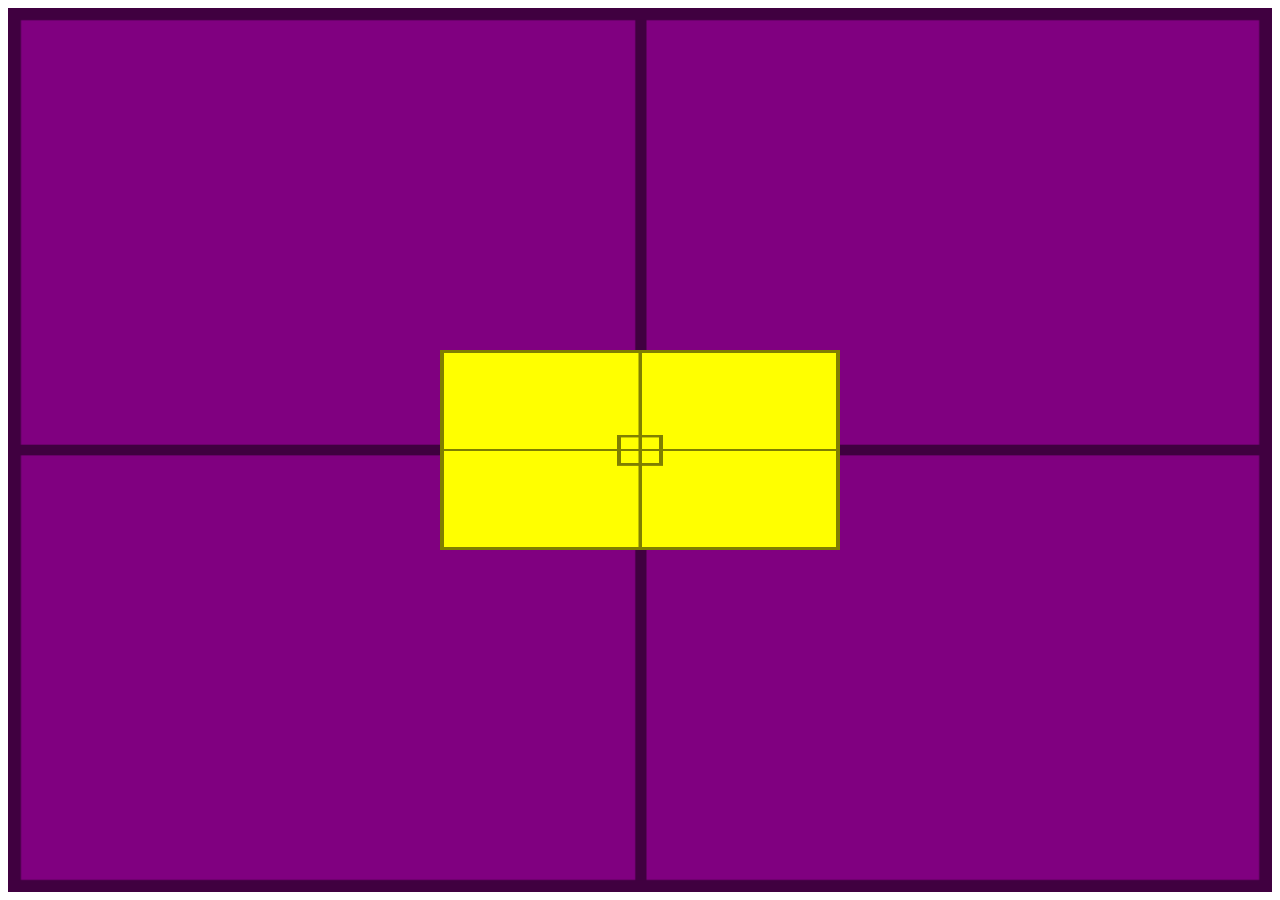
<file: exercicios/ex22 - modulo 3/index3.html>
<!DOCTYPE html>
<html lang="en">
<head>
    <meta charset="UTF-8">
    <meta name="viewport" content="width=device-width, initial-scale=1.0">
    <title>Document</title>
    <style>
        #container {
            background-image: url('imagens/target001.png');
            background-size: 100% 100%;

            position: relative;
            height: 96vh;
            padding: 10px;
            background-color: purple;
        }

        #conteudo {
            background-image: url('imagens/target001.png');
            background-size: 100% 100%;

            position: absolute;
            height: 200px;
            width: 400px;
            background-color: yellow;

            left: 50%;
            top: 50%;

            transform: translate(-50%, -50%);

            /* posicionamento absoluto: o elemento é posicionado em relação ao seu elemento pai mais próximo que tenha posicionamento relativo, absoluto ou fixo. Se não houver nenhum elemento pai com posicionamento, ele será posicionado em relação ao elemento <html>.
            transform: translate(-50%, -50%): move o elemento 50% da sua largura para a esquerda e 50% da sua altura para cima, centralizando-o em relação ao seu elemento pai.
            */
        }
    </style>
</head>
<body>
    <section id="container">
        <article id="conteudo"></article>
    </section>
</body>
</html>
</file>
<file: desafios/primeiro/style.css>
@font-face {
    font-family: 'idroid';
    src: url('fontes/idroid.otf') format('truetype');
    font-weight: normal;
    font-style: normal;
}

*{
    margin: 0;
    padding: 0;
    box-sizing: border-box;
    font-family: Arial, Helvetica, sans-serif;
}


:root {
    --cor0: #c5ebd6;
    --cor1: #83E1AD;
    --cor2: #3DDC84;
    --cor3: #2FA866;
    --cor4: #1A5C37;
    --cor5: #063D1E;
}


body {
    background-color: var(--cor0);
}

header {
    background-image: linear-gradient(to bottom, var(--cor2), var(--cor5));
    color: white;
    box-shadow: 0px 3px 10px rgba(0, 0, 0, 0.5);
}
p {
    padding: 0px 20px 0px 20px;
    text-align: justify;
    line-height: 1.5em;
    text-indent: 30px;
}
nav a {
    text-decoration: none;
    color: white; 
    padding: 10px;
    font-weight: bold;
    text-shadow: 1px 2px 2px rgba(0, 0, 0, 0.5);
}
nav a:hover {
    background-color: var(--cor3);
    border-radius: 5px;
    transition: background-color 0.3s ease;
}
h1 {
    text-align: center;
    padding: 25px;
    font-family: fantasy;
    text-shadow: 2px 2px 2px rgba(0, 0, 0, 0.5);
    font-size: 2.5em;
}
#descricao {
    text-align: center;
    text-shadow: 2px 2px 2px rgba(0, 0, 0, 0.5);
    font-size: 1.2em;
    font-weight: normal;
}
nav ul {
    display: flex;
    list-style: none;
    padding: 15px 20px;
}
main {
    max-width: 900px;
    margin: auto;
    background-color: white;
    border-radius: 0px 0px 10px 10px;
}
img.imgespecial {
    display: block;
    margin: 15px auto;
}

.fonte {
    font-family: 'idroid';
    color: var(--cor4);
}
h2 {
    font-size: 2em;
    padding: 20px;
}
h3 {
    font-size: 1.6em;
    background-image: linear-gradient(to right, var(--cor0), white);
    padding: 5px;
    margin: 15px 15px;
}
#imgbug {
    display: block;
    margin: 15px auto;
}
img {
    max-width: 100%;
}
iframe {
    display: block;
    margin: 15px auto;
}

.video {
    background-color: var(--cor5);
    margin: 20px 0px 20px 0px;
    padding: 20px;
    padding-bottom: 60%;
    position: relative;
}


div.video iframe {
    position: absolute;
    top: 2%;
    left: 5%;
    width: 90%;
    height: 90%;
}


aside {
    background-color: var(--cor0);
    margin: 15px;
    border-radius: 10px;
    
    box-shadow: 0px 3px 10px rgba(0, 0, 0, 0.5);
}
h4{
    background-color: var(--cor3);
    padding: 10px;
    color: white;
    border-radius: 10px 10px 0px 0px;
}
aside p {
    padding: 10px;
}
aside ul {
    list-style: none;
    padding: 0px 20px;
    columns: 2;
}
aside ul li a {
    color: black;
    text-decoration: underline;
}
aside ul li::before {
    content: "✔";
}


footer {
    background-color: var(--cor4);
    margin-top: 20px;
    height: 58px;
}
#pfooter {
    text-align: center;
    padding-top: 10px;
    font-style: italic;
    color: var(--cor0);
}
.sfooter {
    color: white;
    font-style: italic;
}


.especial {
    color: var(--cor4);
    text-decoration: none;
    font-weight: bold;
}
.especial::after {
    content: "🔗";
}
span {
    color: var(--cor4);
    font-weight: bold;
}
</file>
<file: desafios/segundo-cordel/style.css>
@font-face {
    font-family: "Passion One";
    src: url("https://fonts.googleapis.com/css2?family=Passion+One:wght@400;700&display=swap");
}
@font-face {
    font-family: "Sriracha";
    src: url("https://fonts.googleapis.com/css2?family=Sriracha&display=swap");
}
*{
    margin: 0;
    padding: 0;
    box-sizing: border-box;
}



header {
    background-color: black;
    height: 17vw;
    color: white;
    text-align: center;
    margin-bottom: 50px;
    min-height: 170px;
}
h1 {
    font-size: 7vw;
    font-family: "Passion One", sans-serif;
    font-weight: 600;
    padding-top: 50px;
}
.maior{
    font-size: 9vw;
}
#autor {
    font-size: 20px;
    font-family: Arial, Helvetica, sans-serif;
}
a {
   text-decoration: none;
   color: white; 
   font-weight: bold;
}


div > p{
    line-height: 2em;
    padding: 30px 20px 0px 35px;
    
    font-family: "Sriracha", sans-serif;
    font-size: 3.5vw;
}
.fundo {
    color: white;
    padding-top: 1px;
    padding-bottom: 1px;
    
    margin-bottom: 15vmin;
    margin-top: 25vmin;
    box-shadow: inset 1px 0px 30px 0px black;
    
}
.escuro {
    background-color: rgba(0, 0, 0, 0.5);
    margin: 70px 0px 70px 30px;
    padding: 4px; 
    width: 41.2vw;
    text-shadow: 1px 1px 2px black;
}
#f1 {
    background-image: url(imagens/background001.jpg);
    background-attachment: fixed;
    background-position: right center;
    background-size: cover;
}
#f2 {
    background-image: url(imagens/background002.jpg);
    background-attachment: fixed;
    background-position: center;
    background-size: cover;
}


footer {
    background-color: black;
    color: white;
    text-align: center;
    padding: 15px 0px 15px 0px;
    margin-top: 30vmax;
    font-size: 20px;
}
</file>
<file: exercicios/aula 13 gustavo gunaraoaba/style.css>
@charset "UTF-8";

*{
    font-family: Arial, Helvetica, sans-serif;
}

body{
    background-image: linear-gradient(to right, #ff7e5f, #feb47b);
}

main{
    background-color: white;
    border-radius: 50px 10px 25px 25px; /*50px superior esquerdo, 10px superior direito, 25px inferior direito, 25px inferior esquerdo, todos sao nessa sequencia*/
    box-shadow: 5px 10px 15px black; /*sombra onde 5px de deslocamento, 10px de desfoque e 15px de espessura */
    width: 600px;
    padding: 10px;
    margin: auto; /*50px superior, 10px direito, 25px inferior, 25px esquerdo, todos sao nessa sequencia, quando é 1 valor, ele se aplica a todos os lados, quando é 2 valores, o primeiro se aplica aos lados e o segundo aos cantos, quando é 3 valores, o primeiro se aplica ao topo, o segundo aos cantos e o terceiro ao inferior */
}

h1{
    color: #f392f3;
}

h2{
    color: #f392f3;
}

p{
    text-align: justify;
}
</file>
